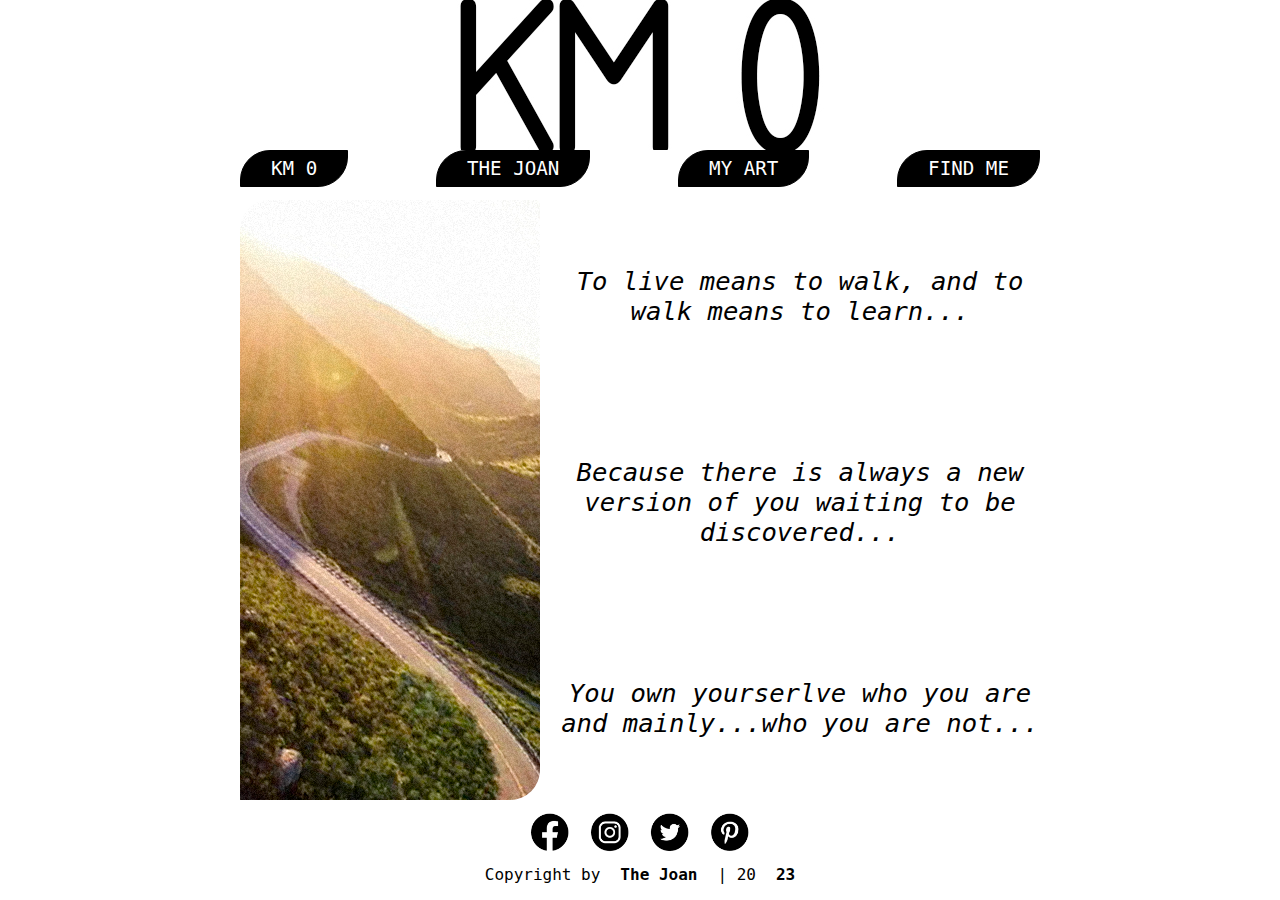
<file: index.html>
<!DOCTYPE html>
<html lang="es">
<head>
    <meta charset="UTF-8">
    <meta http-equiv="X-UA-Compatible" content="IE=edge">
    <meta name="viewport" content="width=device-width, initial-scale=1.0">
    <link rel="stylesheet" href="./styles/style.css">
    <title>KM 0</title>
</head>
<body>
    <header>
        <div class="banner">
            <img src="./assets/H_KM0.jpg" alt="">
        </div>
        <nav>
            <a href="index.html"><button class="buttoncs">KM 0</button> </a>
            <a href="./pages/the-joan.html"><button class="buttoncs">THE JOAN</button></a>
            <a href="./pages/myart.html"><button class="buttoncs">MY ART</button></a>
            <a href="./pages/find-me.html"><button class="buttoncs">FIND ME</button></a>
        </nav>

    </header>
    <main class="km0">
        
        <div>
                <img class="imgedit" src="./assets/KM0.jpg" alt="Foto_inicio">
        </div>
        <div id="km0_p">
            <p>To live means to walk, and to walk means to learn...</p>
            <p>Because there is always a new version of you waiting to be discovered...</p>
            <p>You own yourserlve who you are and mainly...who you are not...</p>
        </div>
        
    </main>
    <footer>
        <div class="social">
                <a href="https://es-es.facebook.com/" target="_blank">
                <img class="socialimg" src="/assets/FBK.png" alt="Logo Facebook">
                </a>
                <a href="https://www.instagram.com/" target="_blank">
                <img class="socialimg" src="/assets/INS.png" alt="Logo Instagram">
                </a>
                <a href="https://twitter.com/" target="_blank">
                <img class="socialimg" src="/assets/TWT.png" alt="Logo Twitter">
                </a>
                <a href="https://www.pinterest.es/" target="_blank">
                <img class="socialimg" src="/assets/PIN.png" alt="Logo Pinterest">
                </a>
        </div>
        <div><span class="copyright">Copyright by <strong>The Joan</strong> | 20<strong>23</strong></span>
        </div>
    </footer>
    
</body>
</html>
</file>
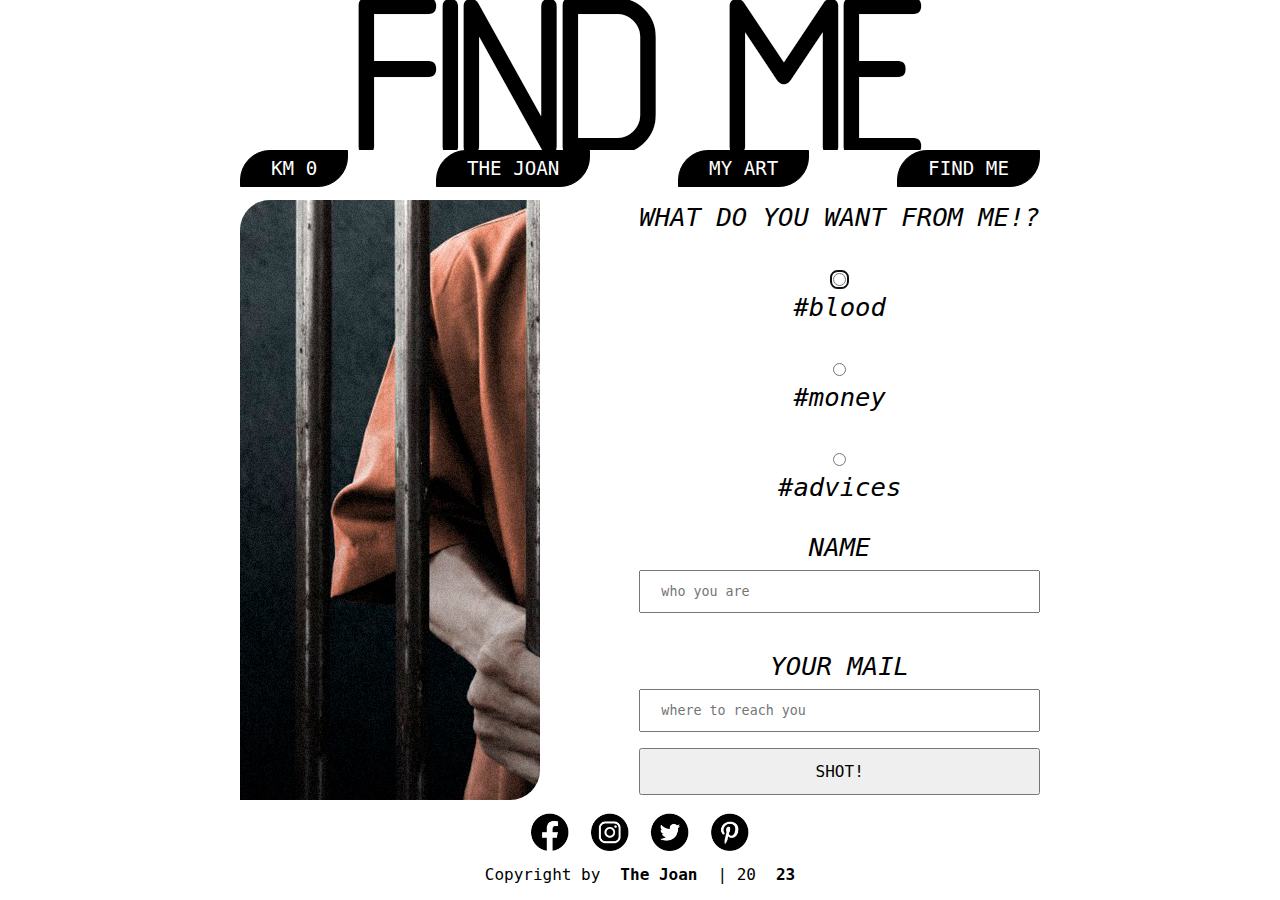
<file: pages/find-me.html>
<!DOCTYPE html>
<html lang="es">
<head>
    <meta charset="UTF-8">
    <meta http-equiv="X-UA-Compatible" content="IE=edge">
    <meta name="viewport" content="width=device-width, initial-scale=1.0">
    <link rel="stylesheet" href="../styles/style.css">
    <title>FIND ME</title>
</head>
<body>
    <header>
        <div class="banner">
            <img src="../assets/images/find-me/H_FM.jpg" alt="">
        </div>        
        <nav>
        <a href="../index.html"><button class="buttoncs">KM 0</button> </a>
        <a href="the-joan.html"><button class="buttoncs">THE JOAN</button></a>
        <a href="myart.html"><button class="buttoncs">MY ART</button></a>
        <a href="find-me.html"><button class="buttoncs">FIND ME</button></a>
        </nav>
    </header>
    <main class="findme">
        <div>
            <img class="imgedit" src="/assets/images/find-me/FIND.jpeg" 
            alt="Foto_FINDME">
        </div>
        <div class="formulario">
            <form>
                <div>
                    <span>WHAT DO YOU WANT FROM ME!?</span><br><br>

                    <input type="radio" name="radio" id="r1" tabindex="1" autofocus required ><br>
                    <label for="r1">#blood</label><br><br>
                    <input type="radio" name="radio" id="r2" tabindex="2" required ><br>
                    <label for="r2">#money</label><br><br>
                    <input type="radio" name="radio" id="r3" tabindex="3" required ><br>
                    <label for="r3">#advices</label><br><br>
                </div>
                <div>
                    <label for="nombre">NAME</label>
                    <input type="text" placeholder="who you are" name="nombre" required tabindex="4"><br><br>
                    <label for="mail">YOUR MAIL</label>
                    <input type="email" placeholder="where to reach you" name="mail" id="mail" tabindex="5" required><br>
                    <input type="submit" value="SHOT!" tabindex="6">
                </div>

            </form>
        </div>
    </main>
    <footer>
        <div class="social">
                <a href="https://es-es.facebook.com/" target="_blank">
                <img class="socialimg" src="/assets/FBK.png" alt="Logo Facebook">
                </a>
                <a href="https://www.instagram.com/" target="_blank">
                <img class="socialimg" src="/assets/INS.png" alt="Logo Instagram">
                </a>
                <a href="https://twitter.com/" target="_blank">
                <img class="socialimg" src="/assets/TWT.png" alt="Logo Twitter">
                </a>
                <a href="https://www.pinterest.es/" target="_blank">
                <img class="socialimg" src="/assets/PIN.png" alt="Logo Pinterest">
                </a>
        </div>
        <div><span class="copyright">Copyright by <strong>The Joan</strong> | 20<strong>23</strong></span>
        </div>
    </footer>
</body>
</html>
</file>
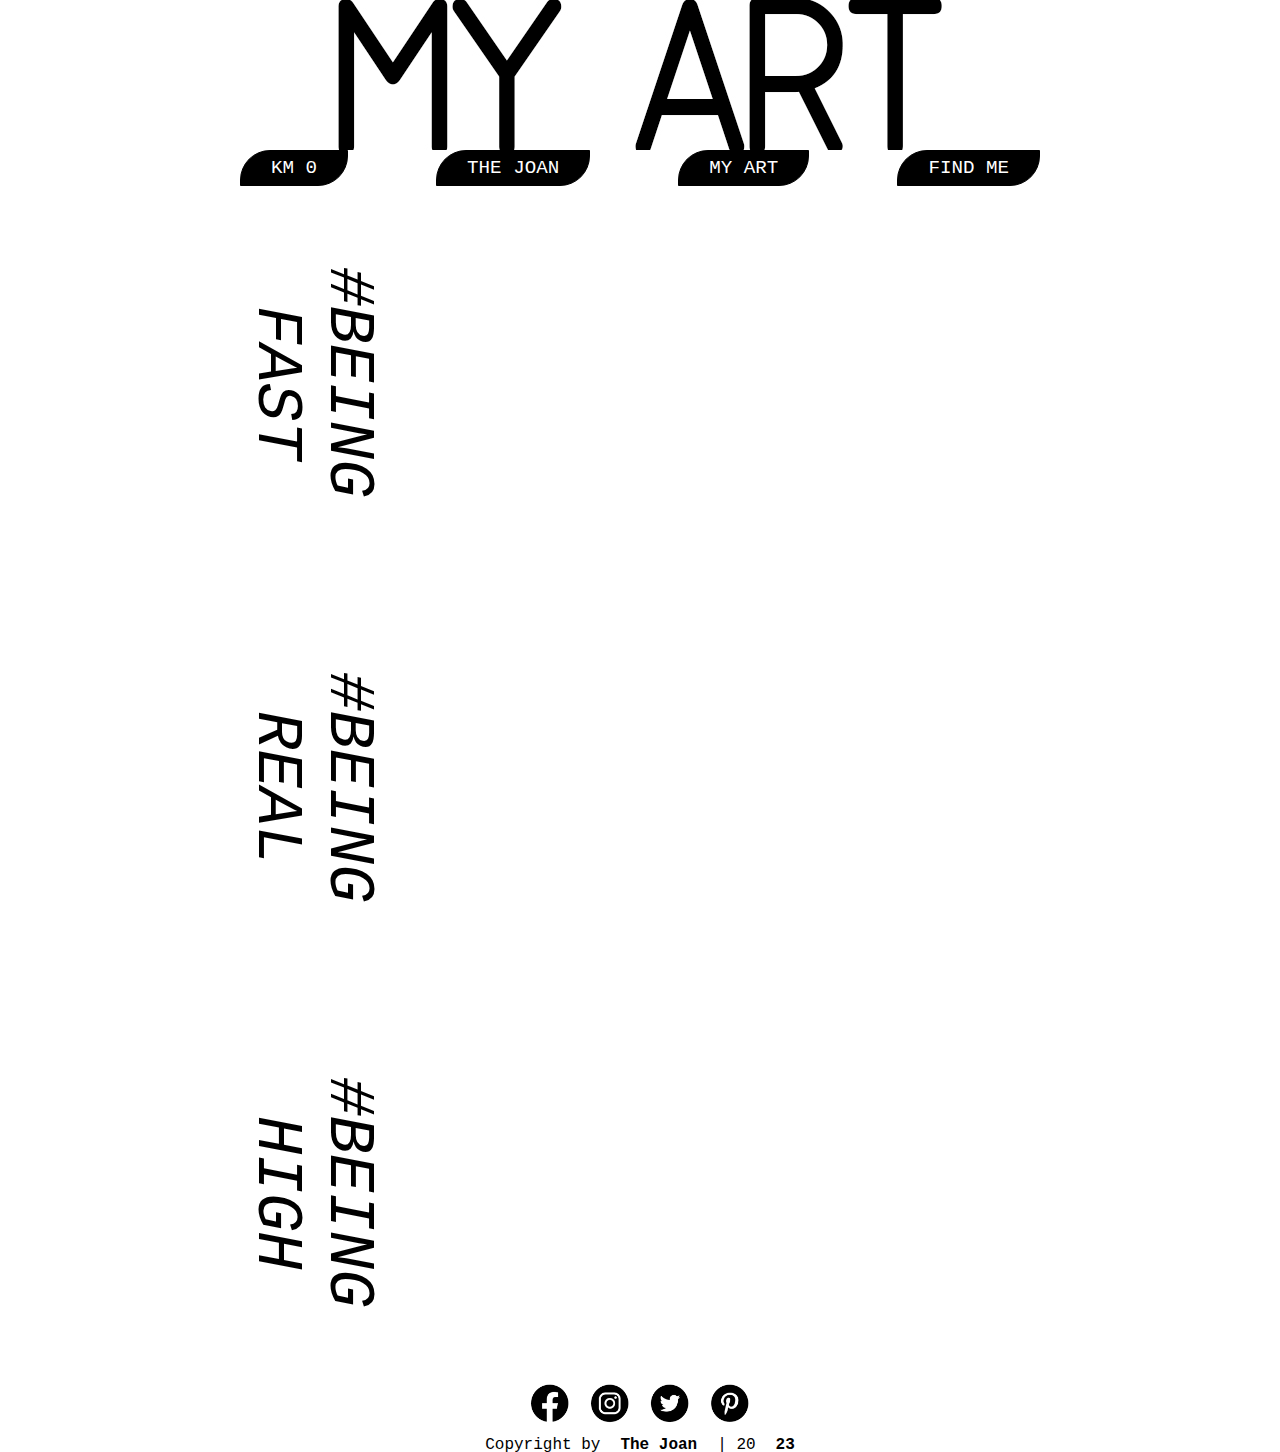
<file: pages/myart.html>
<!DOCTYPE html>
<html lang="es">
<head>
    <meta charset="UTF-8">
    <meta http-equiv="X-UA-Compatible" content="IE=edge">
    <meta name="viewport" content="width=device-width, initial-scale=1.0">
    <link rel="stylesheet" href="../styles/style.css">
    <title>MY ART</title>
</head>
<body>
    <header>
        <div class="banner">
            <img src="../assets/images/myart/H_MA.jpg" alt="">
        </div>    
        <nav>
        <a href="../index.html"><button class="buttoncs">KM 0</button> </a>
        <a href="the-joan.html"><button class="buttoncs">THE JOAN</button></a>
        <a href="myart.html"><button class="buttoncs">MY ART</button></a>
        <a href="find-me.html"><button class="buttoncs">FIND ME</button></a>
        </nav>
    </header>
    <main class="myart">
        <div class="video">
            <div class="vedit">
                <span>#BEING</span>
                <span>FAST </span>
            </div>
            <div>
                <iframe src="https://player.vimeo.com/video/765688327?h=84245b3ec2" width="640" height="360" frameborder="0" allow="autoplay; fullscreen; picture-in-picture" allowfullscreen></iframe>
            </div>
        </div>
        <div class="video">
            <div class="vedit">
                <span>#BEING</span>
                <span>REAL </span>
            </div>
            <div>
                <iframe src="https://player.vimeo.com/video/765694431?h=2644bfb79a" width="640" height="360" frameborder="0" allow="autoplay; fullscreen; picture-in-picture" allowfullscreen></iframe>
            </div>
        </div>
        <div class="video">
            <div class="vedit">
                <span>#BEING</span>
                <span>HIGH</span>
            </div>
            <div>
                <iframe src="https://player.vimeo.com/video/765691338?h=e6b3651c54" width="640" height="360" frameborder="0" allow="autoplay; fullscreen; picture-in-picture" allowfullscreen></iframe>
            </div>
        </div>
    </main>
    <footer>
        <div class="social">
                <a href="https://es-es.facebook.com/" target="_blank">
                <img class="socialimg" src="/assets/FBK.png" alt="Logo Facebook">
                </a>
                <a href="https://www.instagram.com/" target="_blank">
                <img class="socialimg" src="/assets/INS.png" alt="Logo Instagram">
                </a>
                <a href="https://twitter.com/" target="_blank">
                <img class="socialimg" src="/assets/TWT.png" alt="Logo Twitter">
                </a>
                <a href="https://www.pinterest.es/" target="_blank">
                <img class="socialimg" src="/assets/PIN.png" alt="Logo Pinterest">
                </a>
        </div>
        <div><span class="copyright">Copyright by <strong>The Joan</strong> | 20<strong>23</strong></span>
        </div>
    </footer>
    
</body>
</html>
</file>
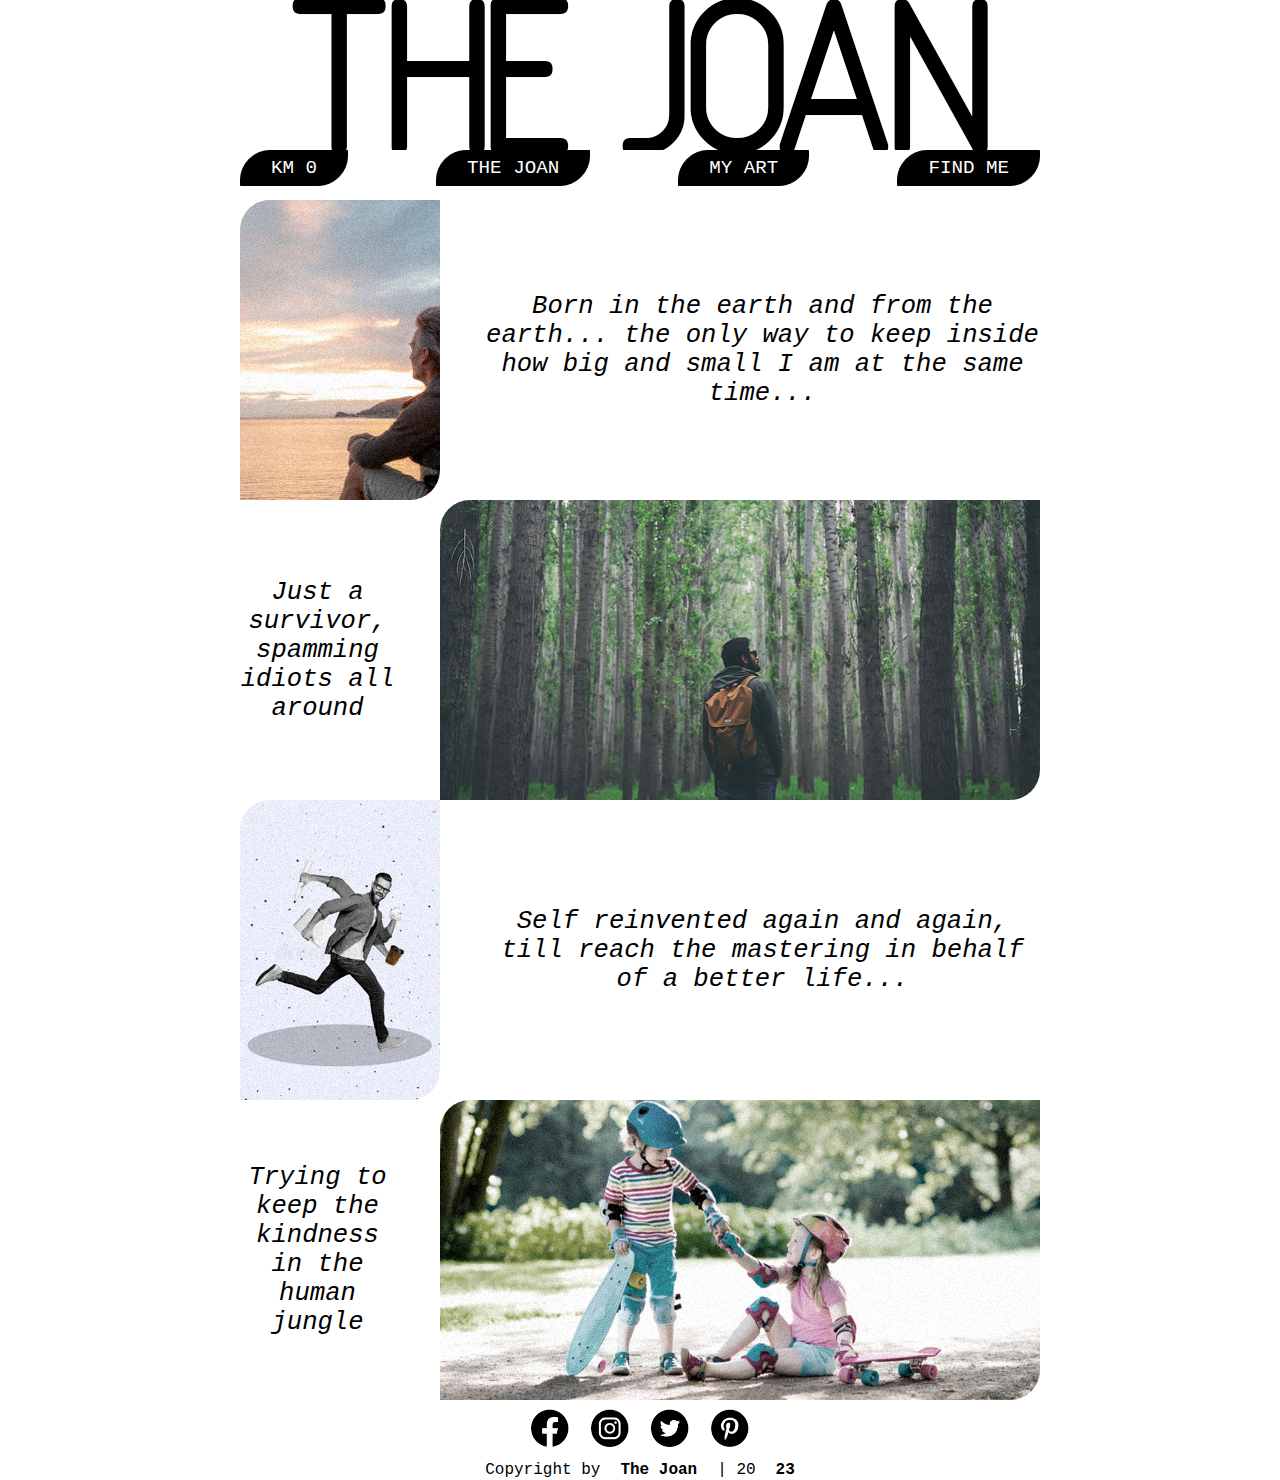
<file: pages/the-joan.html>
<!DOCTYPE html>
<html lang="es">
<head>
    <meta charset="UTF-8">
    <meta http-equiv="X-UA-Compatible" content="IE=edge">
    <meta name="viewport" content="width=device-width, initial-scale=1.0">
    <link rel="stylesheet" href="../styles/style.css">
    <title>THE JOAN</title>
</head>
<body>
    <header>
        <div class="banner">
            <img src="../assets/images/the-joan/H_TJ.jpg" alt="">
        </div>        
        <nav>
        <a href="../index.html"><button class="buttoncs">KM 0</button> </a>
        <a href="the-joan.html"><button class="buttoncs">THE JOAN</button></a>
        <a href="myart.html"><button class="buttoncs">MY ART</button></a>
        <a href="find-me.html"><button class="buttoncs">FIND ME</button></a>
        </nav>
    </header>
    <main class="thejoan">
        <div class="tjsection">
            <img class="imgedit" src="/assets/images/the-joan/TJ_BORN.jpg" 
            alt="Foto_BORN">
            <span class="tj_txt">Born in the earth and from the earth... the only way to keep inside how big and small I am at the same time...</span>
        </div>
        <div class="tjsection">
            <span class="tj_txt">Just a survivor, spamming idiots all around </span>
            <img class="imgedit" src="/assets/images/the-joan/TJ_SURVIVOR.jpg" 
            alt="Foto_SURVIVOR">
        </div>
        <div class="tjsection">
            <img class="imgedit" src="/assets/images/the-joan/TJ_REINVENTED.jpg" 
            alt="Foto_REINVENTED">
            <span class="tj_txt">Self reinvented again and again, till reach the mastering in behalf of a better life...</span>
        </div>
        <div class="tjsection">
            <span class="tj_txt">Trying to keep the kindness in the human jungle</span>
            <img class="imgedit" src="/assets/images/the-joan/TJ_KIND.jpg" 
            alt="Foto_KIND">
        </div>
    </main>
    <footer>
        <div class="social">
                <a href="https://es-es.facebook.com/" target="_blank">
                <img class="socialimg" src="/assets/FBK.png" alt="Logo Facebook">
                </a>
                <a href="https://www.instagram.com/" target="_blank">
                <img class="socialimg" src="/assets/INS.png" alt="Logo Instagram">
                </a>
                <a href="https://twitter.com/" target="_blank">
                <img class="socialimg" src="/assets/TWT.png" alt="Logo Twitter">
                </a>
                <a href="https://www.pinterest.es/" target="_blank">
                <img class="socialimg" src="/assets/PIN.png" alt="Logo Pinterest">
                </a>
        </div>
        <div><span class="copyright">Copyright by <strong>The Joan</strong> | 20<strong>23</strong></span>
        </div>
    </footer>
    
</body>
</html>
</file>
<file: styles/style.css>
/*CONFIGURACIÓN INICIAL Y RESET*/

* {
    margin: 0;
    padding: 0;
    box-sizing: border-box;
    text-decoration: none;
    }
html{
    font-size: 16px;
}
@import url('https://fonts.googleapis.com/css2?family=Roboto+Mono:wght@300&family=Space+Mono&display=swap'); 
:root{
    --gris1: rgb(124, 124, 124);
    --gris2: rgb(98, 97, 97);
}
body{
    width: 800px;
    margin: 0 auto; 
}
*{
    font-family: 'Roboto Mono', monospace;
    font-family: 'Space Mono', monospace;
   }   

/*CONFIGURACIÓN BLOQUE HEADER- NAVEGACIÓN + BANNER*/

button{
    font-size: 1.2rem;
    background-color: #000000; /* Negro*/
    border: none;
    color: white;
    padding: 6px 30px;
    text-align: center;
    border: 1px solid rgb(0, 0, 0);
      }
.buttoncs{
    border-top-left-radius: 30px;
    border-bottom-right-radius: 30px;
    transition-duration: 0.2s;
}
.buttoncs:hover {
    background-color: #ffffff; /* White */
    color: rgb(0, 0, 0);
    border: 1px solid rgb(0, 0, 0);
  }
header{
    position: -webkit-sticky;
    position: sticky;
    top: 0%;
}
nav {
    position: -webkit-sticky;
    position: sticky;
    top: -25;
    height: 50px;
    display:flex;
    flex-direction: row;
    justify-content: space-between;
    align-items: stretch;
    background-color: #ffffff;
}
.banner{
    height: 150px;
    display:flex;
    flex-direction: row;
    justify-content: center;
    align-items: center;
}

/*CONFIGURACIÓN BLOQUE FOOTER*/

div.social{
    height: 60px;
    display:flex;
    flex-direction: row;
    justify-content:center;
    column-gap: 20px;
    align-items: center;
}
.socialimg{
    height: 40px;
    width: 40px;
}
.copyright{
    /* letter-spacing: 0.01rem; */
    word-spacing: 0px;
    height: 20px;
    display:flex;
    flex-direction: row;
    justify-content:center;
    column-gap: 20px;
    align-items: center;
}

/*CONFIGURACIÓN : KM0 -MAIN- */

main.km0{
    display:flex;
    flex-direction: row;
    justify-content: space-between;
    align-items: stretch;
    column-gap: 20px;
}
.imgedit{
    border-top-left-radius: 30px;
    border-bottom-right-radius: 30px; 
}
#km0_p{
    display:flex;
    flex-direction: column;
    justify-content:space-around;
    column-gap: 20px;
    align-items: center;
    font-size: 1.6rem;
    font-style: italic;
    text-align: center;
}

/*CONFIGURACIÓN : THE JOAN -MAIN- */

main.thejoan{
    display:flex;
    flex-direction: column;
    align-content: stretch;
}
.tjsection{
    display:flex;
    justify-content: space-between;
    flex-direction: row;
    column-gap: 45px;
}
.tj_txt{
    display:flex;
    flex-direction: row;
    align-items: flex-end;
    align-items: center;
    font-size: 1.6rem;
    font-style: italic;
    text-align: center;
}

/*CONFIGURACIÓN : MY ART -MAIN- */

main.myart{
    display:flex;
    flex-direction: column;
    align-content: stretch;
    column-gap: 45px;
    row-gap: 40px;
}
.video{
    display:flex;
    flex-direction: row;
    column-gap: 10px;
    justify-content: space-between;
}
.vedit{
    writing-mode: vertical-rl;
    font-size: 4rem;
    font-style: italic;
    text-align: center;
    display:flex;
    flex-direction: column;
}

/*CONFIGURACIÓN : FIND ME -MAIN- */

main.findme{
    display:flex;
    flex-direction: row;
    justify-content: space-between;
}
.formulario{
    font-size: 1.6rem;
    font-style: italic;
    text-align: center;
    display:flex;
    flex-direction: column;
    justify-content: center;
}
input[type=text]{
    width: 100%;
    padding: 12px 20px;
    margin: 8px 0;
    box-sizing: border-box;
  }
  input[type=email]{
    width: 100%;
    padding: 12px 20px;
    margin: 8px 0;
    box-sizing: border-box;
  }
  input[type=submit]{
    font-size: 1rem;
    width: 100%;
    padding: 12px 20px;
    margin: 8px 0;
    box-sizing: border-box;
  }
</file>
